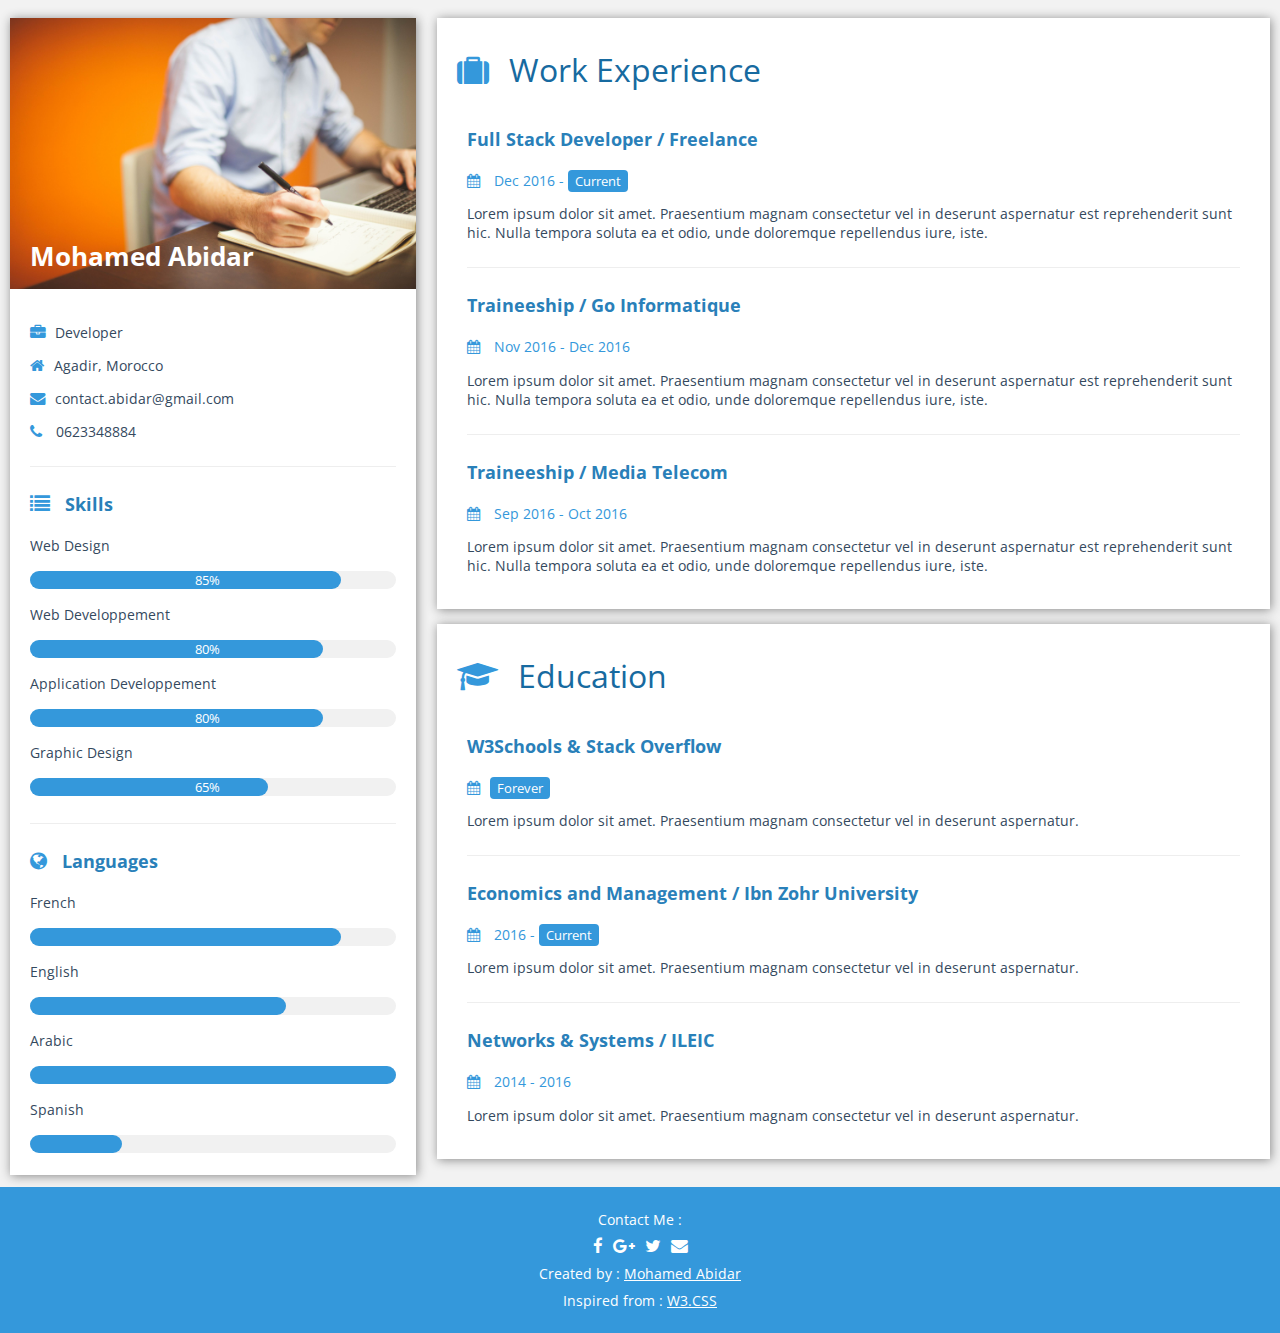
<file: OnlineCv/index.html>
<!DOCTYPE html>
<html>
  <head>
    <meta charset="utf-8">
    <meta name="viewport" content="width=device-width, initial-scale=1.0">
    <meta name="description" content="Web and Application Developer / Designer">
    <meta name="keywords" content="HTML,CSS,JavaScript,PHP,MYSQL,website,developer,designer,application,software,cv,online">
    <meta name="author" content="Mohamed Abidar">
    <link rel="icon" href="favicon.png">
    <link rel="stylesheet" href="https://maxcdn.bootstrapcdn.com/font-awesome/4.5.0/css/font-awesome.min.css">
    <link rel="stylesheet" href="styles.css">
    <title>Mohamed Abidar | Resume</title>
  </head>
  <body>
    <main>
      <div class="col span_1_of_3 leftCol">
        <div class="picture">
          <img src="pict.jpg" alt="">
          <h1 class="name">Mohamed Abidar</h1>
        </div>
        <div class="details">
          <p><i class="fa fa-briefcase"></i>Developer</p>
          <p><i class="fa fa-home"></i>Agadir, Morocco</p>
          <p><i class="fa fa-envelope"></i>contact.abidar@gmail.com</p>
          <p><i class="fa fa-phone"></i> 0623348884</p>
          <hr>

          <h2><i class="fa fa-list"></i> Skills</h2>
          <p>Web Design</p>
          <div class="ProgressBar">
            <progress value="85" max="100"></progress>
            <span>85%</span>
          </div>
          <p>Web Developpement</p>
          <div class="ProgressBar">
            <progress value="80" max="100"></progress>
            <span>80%</span>
          </div>
          <p>Application Developpement</p>
          <div class="ProgressBar">
            <progress value="80" max="100"></progress>
            <span>80%</span>
          </div>
          <p>Graphic Design</p>
          <div class="ProgressBar">
            <progress value="65" max="100"></progress>
            <span>65%</span>
          </div>
          <hr>

          <h2><i class="fa fa-globe"></i> Languages</h2>
          <p>French</p>
          <progress value="85" max="100"></progress>
          <p>English</p>
          <progress value="70" max="100"></progress>
          <p>Arabic</p>
          <progress value="100" max="100"></progress>
          <p>Spanish</p>
          <progress value="25" max="100"></progress>

        </div><!-- /.details -->
      </div><!-- /.leftCol -->

      <!-- Right Column -->
      <div class="col span_2_of_3 rightCol">

        <!-- Work Experience Section -->
        <div class="section">
          <h1><i class="fa fa-suitcase"></i>Work Experience</h1>
          <div class="infos">
            <h2>Full Stack Developer / Freelance</h2>
            <p class="date"><i class="fa fa-calendar"></i> Dec 2016 - <span class="special">Current</span></p>
            <p>Lorem ipsum dolor sit amet. Praesentium magnam consectetur vel in deserunt aspernatur est reprehenderit sunt hic. Nulla tempora soluta ea et odio, unde doloremque repellendus iure, iste.</p>
            <hr>
          </div><!-- /.infos -->
          <div class="infos">
            <h2>Traineeship / Go Informatique</h2>
            <p class="date"><i class="fa fa-calendar"></i> Nov 2016 - Dec 2016</p>
            <p>Lorem ipsum dolor sit amet. Praesentium magnam consectetur vel in deserunt aspernatur est reprehenderit sunt hic. Nulla tempora soluta ea et odio, unde doloremque repellendus iure, iste.</p>
            <hr>
          </div><!-- /.infos -->
          <div class="infos">
            <h2>Traineeship / Media Telecom</h2>
            <p class="date"><i class="fa fa-calendar"></i> Sep 2016 - Oct 2016</p>
            <p>Lorem ipsum dolor sit amet. Praesentium magnam consectetur vel in deserunt aspernatur est reprehenderit sunt hic. Nulla tempora soluta ea et odio, unde doloremque repellendus iure, iste.</p>
          </div><!-- /.infos -->
        </div><!-- /.section -->

        <!-- Education Section -->
        <div class="section">
          <h1><i class="fa fa-graduation-cap"></i>Education</h1>
          <div class="infos">
            <h2>W3Schools &amp; Stack Overflow</h2>
            <p class="date"><i class="fa fa-calendar"></i><span class="special">Forever</span></p>
            <p>Lorem ipsum dolor sit amet. Praesentium magnam consectetur vel in deserunt aspernatur.</p>
            <hr>
          </div><!-- /.infos -->
          <div class="infos">
            <h2>Economics and Management / Ibn Zohr University</h2>
            <p class="date"><i class="fa fa-calendar"></i> 2016 - <span class="special">Current</span></p>
            <p>Lorem ipsum dolor sit amet. Praesentium magnam consectetur vel in deserunt aspernatur.</p>
            <hr>
          </div><!-- /.infos -->
          <div class="infos">
            <h2>Networks &amp; Systems / ILEIC</h2>
            <p class="date"><i class="fa fa-calendar"></i> 2014 - 2016</p>
            <p>Lorem ipsum dolor sit amet. Praesentium magnam consectetur vel in deserunt aspernatur.</p>
          </div><!-- /.infos -->
        </div><!-- /.section -->

      </div><!-- /.rightCol -->
    </main>

    <!-- Footer -->
    <div class="Footer">
      <p>Contact Me :</p>
      <p>
        <a href="https://www.facebook.com/mohamed.abidr" target="_blank"><i class="fa fa-facebook"></i></a>
        <a href="#" target="_blank"><i class="fa fa-google-plus"></i></a>
        <a href="#" target="_blank"><i class="fa fa-twitter"></i></a>
        <a href="mailto:contact.abidar@gmail.com"><i class="fa fa-envelope"></i></a>
      </p>
      <p>Created by : <a href="http://mohamedabidar.comxa.com" target="_blank">Mohamed Abidar</a></p>
      <p>Inspired from : <a href="http://www.w3schools.com/w3css/tryw3css_templates_cv.htm" target="_blank">W3.CSS</a></p>
    </div><!-- /.Footer -->
  </body>
</html>
</file>
<file: OnlineCv/styles.css>
@import url('https://fonts.googleapis.com/css?family=Open+Sans');

/*================= Theme Colors =================*/
/* Name Color */
h1.name { color: #fff !important }
/* First Color */
h1 { color: #176aa0 }
/* Second Color */
h2 { color: #2980b9 }
/* Third Color */
i, .date { color: #3498db }
.special { background-color: #3498db; color: #fff; }
progress::-moz-progress-bar { background: #3498db }
progress::-webkit-progress-value { background: #3498db }
.Footer { background: #3498db }
/* Fourth Color */
p { color: #34495e }
/*===============================================*/


/*=================== General Styles ==================*/
body {
  background: #f2f2f2;
  font-family: 'Open Sans', sans-serif;
  margin: 0;
  padding: 0;
}
main {
  margin: 5px 10px;
}
* {
  -webkit-box-sizing: border-box;
  -moz-box-sizing: border-box;
  box-sizing: border-box;
}

.leftCol {
  background: #fff;
  box-shadow: 1px 1px 10px #888
}
hr {
  border: none;
  height: 1px;
  background: #eee;
  margin: 25px 0;
}
h2 {
  font-size: 18px;
  margin: 20px 0;
}
p {
  font-size: 14px;
}

/*=================== Left Column ==================*/
.picture {
  position: relative;
}
.picture img {
  width: 100%;
  vertical-align: middle;
}
h1.name {
  position: absolute;
  bottom: 0;
  left: 5%;
  font-weight: bold;
  font-size: 1.6em;
  margin-bottom: 0;
}
/* Details */
.details {
  width: 90%;
  margin: 0 auto;
  padding: 20px 0;
}
.details i {
  margin-right: 10px;
  font-size: 1.1em;
}
/* Progress Bar */
.ProgressBar {
  position: relative;
}
.ProgressBar span {
  position: absolute;
  top: 2px;
  left: 45%;
  color: #fff;
  font-size: .8em

}
progress {
  /* Reset the default appearance */
  -webkit-appearance: none;
  -o-appearance: none;
  -moz-appearance: none;
  appearance: none;
  width: 100%;
  height: 18px;
}
progress::-webkit-progress-bar {
  background: #f1f1f1;
  -webkit-border-radius: 10px;
  border-radius: 10px;
}
progress::-moz-progress-bar { /* Firefox Progress Value */
  /*background: #16a085;*/
  -moz-border-radius: 10px;
  border-radius: 10px;
}
progress::-webkit-progress-value {
  /*background: #16a085;*/
  -webkit-border-radius: 10px;
  border-radius: 10px;
}


/*================= Right Column =================*/
.section {
  background: #fff;
  box-shadow: 1px 1px 10px #888;
  margin: 15px 0;
  padding: 20px;
}
.section:first-child {
  margin-top: 0;
}
.infos {
  padding: 0 10px;
}
h1 {
  font-weight: normal;
  padding-bottom: 15px;
  margin-top: 10px;
}
h1 i {
  margin-right: 20px;
}
.date {
  font-size: .9em
}
.date i {
  margin-right: 10px;
}
.date .special {
  padding: 2px 7px;
  border-radius: 4px;
  font-size: .9em
}

/*================= Footer =================*/
.Footer {
  clear: both;
  margin: 0;
  padding: 15px 0;
  height: 100%;
  text-align: center;
  overflow: hidden;
}
.Footer p, .Footer i {
  color: #fff;
}
.Footer p {
  margin: 8px 0
}
.Footer i {
  margin: 0 3px;
  font-size: 1.2em
}
.Footer a {
  text-decoration: underline;
  color: inherit;
}

/*================= Grid System =================*/

/*  COLUMN SETUP  */
.col {
	display: block;
	float:left;
	margin: 1% 0 1% 1.6%;
}
.col:first-child { margin-left: 0; }

/*  GRID OF THREE  */
.span_3_of_3 { width: 100%; }
.span_2_of_3 { width: 66.13%; }
.span_1_of_3 { width: 32.26%; }


/*================= Responsive =================*/

@media only screen and (max-width: 768px) {
  .span_1_of_3, .span_2_of_3 { width: calc(50% - 10px) }
  .rightCol .section { padding: 10px }
  .rightCol h1 { text-align: center }
  .leftCol h1 i { margin-left: 10px }
}

@media only screen and (max-width: 480px) {
	.col {  margin: 1% 0 1% 0%; }
	.span_3_of_3, .span_2_of_3, .span_1_of_3 { width: 100%; }
  .leftCol h2 { text-align: center }
  .rightCol .section { text-align: center }
}
</file>
